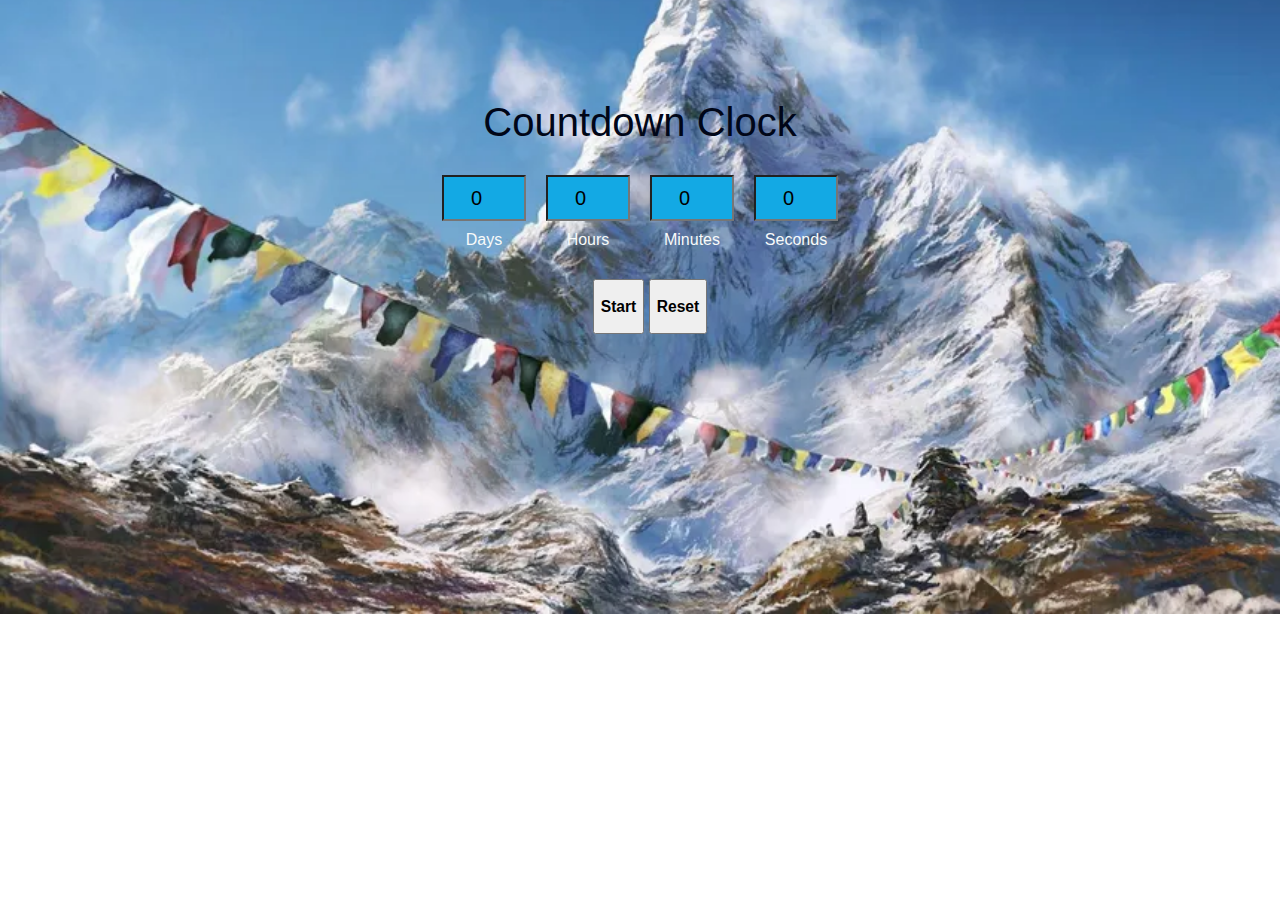
<file: countdown clock/index.html>
<!DOCTYPE html>
<html lang="en">

<head>
    <meta charset="UTF-8">
    <meta name="viewport" content="width=device-width, initial-scale=1.0">
    <link rel="stylesheet" href="./style.css">
    <title>countdown clock</title>
</head>

<body>
    <h1>Countdown Clock</h1>
    <div id="clockdiv">
        <div>

            <!-- Show No. of days -->
            <input id="day" type="number" class="days-label" min="0" max="100" value="0">
            <div class="smalltext">Days</div>
        </div>
        <div>

            <!-- Show no.of hours -->
            <input id="hour" type="number" class="hour-label" min="0" max="100" value="0">
            <div class="smalltext">Hours</div>
        </div>
        <div>

            <!-- Show no. of minutes -->
            <input id="min" type="number" class="min-label" min="0" max="100" value="0">
            <div class="smalltext">Minutes</div>
        </div>
        <div>

            <!-- Show seconds -->
            <input id="sec" type="number" class="sec-label" min="0" max="100" value="0">
            <div class="smalltext">Seconds</div>
        </div>

    </div>
    <div class="box1">
        <p1>
            <button id="start"><h3>Start</h3></button>
            <button id="reset"><h3>Reset</h3></button>
        </p1>
    </div>

    <p id="demo"></p>
    <script src="./format.js"></script>

</body>

</html>
</file>
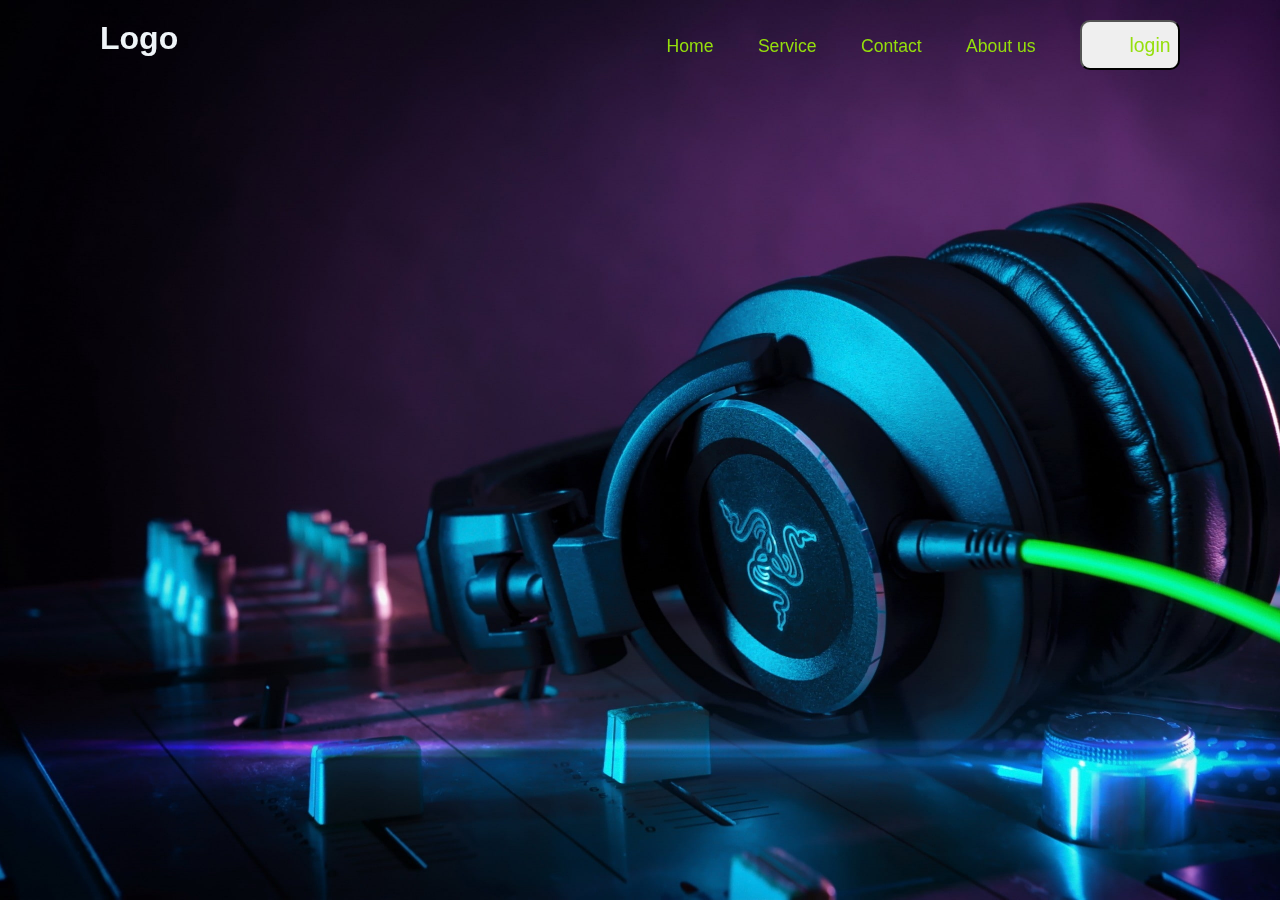
<file: login page/index.html>
<!DOCTYPE html>
<html lang="en">
<head>
    <meta charset="UTF-8">
    <meta name="viewport" content="width=device-width, initial-scale=1.0">
    <title>HamroGadget</title>
    <link rel="stylesheet" href="style.css">
</head>
<body>
<header>
    <h2 class="logo"> Logo</h2>
    <div class="navigation">
    <a href="#">Home</a>
    <a href="#">Service</a>
    <a href="#">Contact</a>
    <a href="#">About us</a>
    
    <button class="login-btn"><a href="index2.html" target="_self" >login</a></button>
    </div>
</header>
    
</body>
</html>
</file>
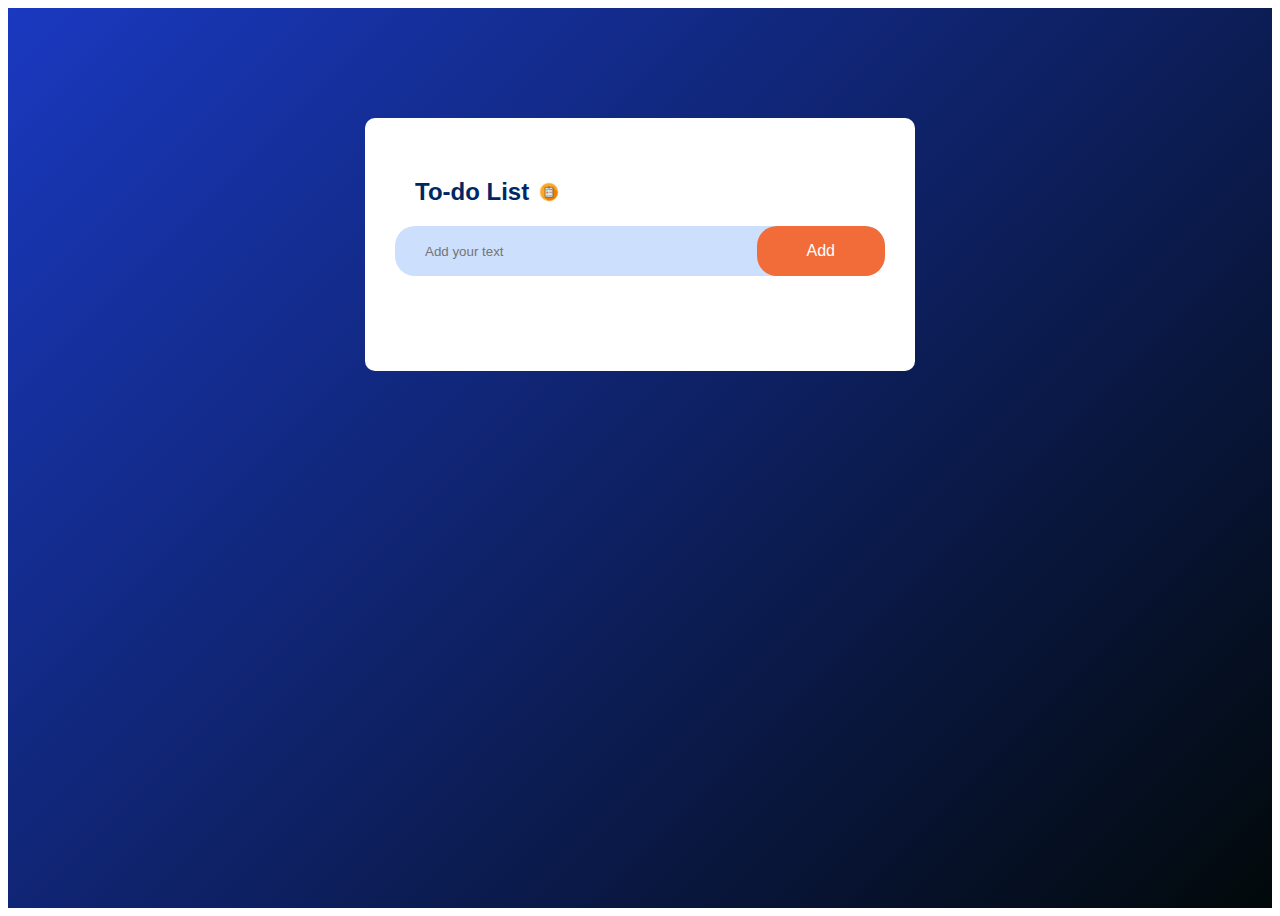
<file: to do list/index.html>
<!DOCTYPE html>
<html lang="en">
<head>
    <meta charset="UTF-8">
    <meta name="viewport" content="width=device-width, initial-scale=1.0">
    <title>To-do List</title>
    <link rel="stylesheet" href="./style.css">
</head>
<body>
   <div class="container">
    <div class="todo-app">
        <h2>To-do List <img src="icons.jpg" alt="to-do list icon"></h2>
        <div class="row">
            <input type="text" id="input-box" placeholder="Add your text"> 
             <button onclick="addtask()">Add</button>
        </div>
        <ul id="list-container">
            <!-- <li class="checked">Task 1</li>
            <li>Task 2</li> 
            <li>Task 3</li>  -->
        </ul>
    </div>

   </div>
   <script src="script.js"></script>
    
</body>
</html>
</file>
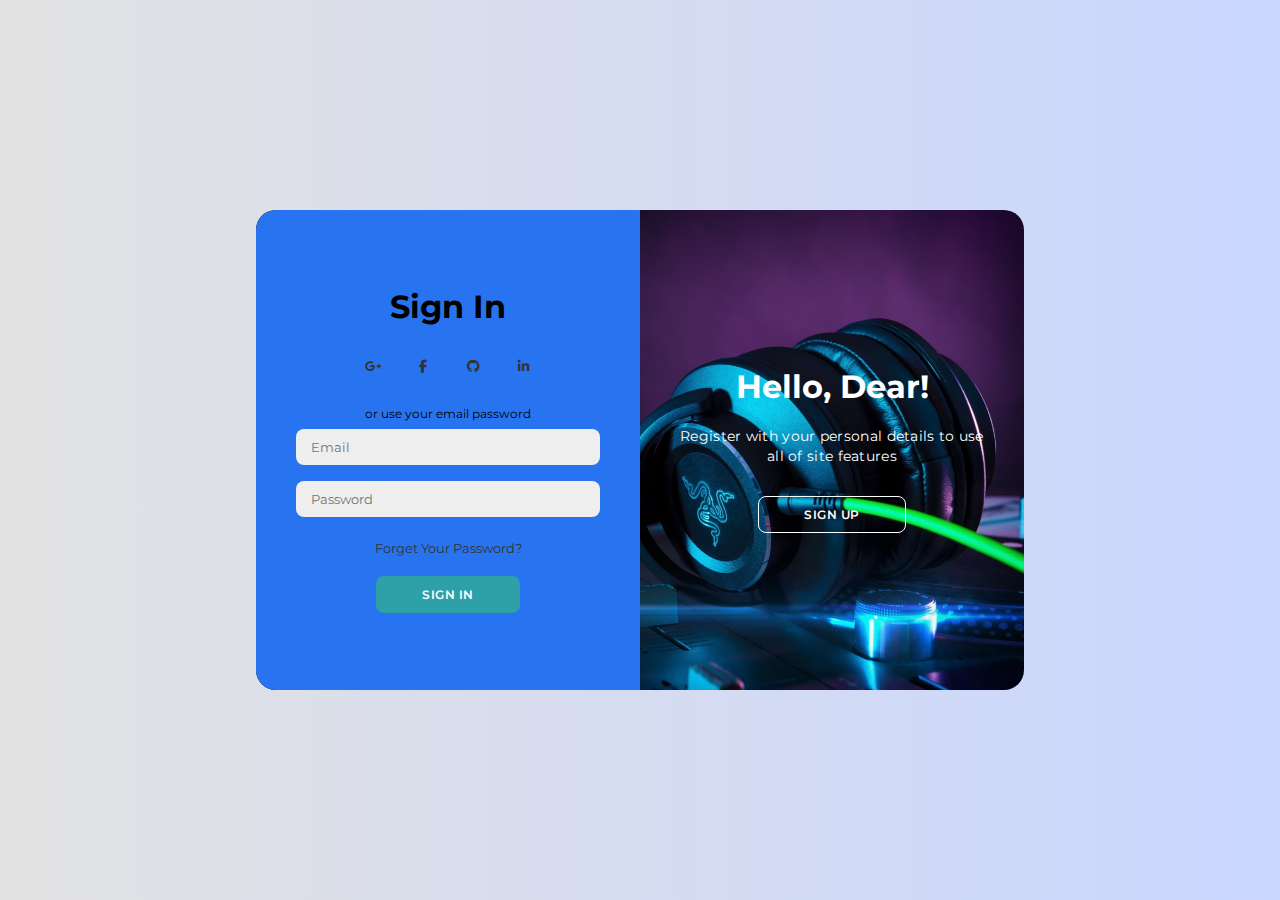
<file: login page/index2.html>
<!DOCTYPE html>
<html lang="en">
  <head>
    <meta charset="UTF-8" />
    <meta name="viewport" content="width=device-width, initial-scale=1.0" />
    <link
      rel="stylesheet"
      href="https://cdnjs.cloudflare.com/ajax/libs/font-awesome/6.4.2/css/all.min.css"
    />
    <link rel="stylesheet" href="style2.css" />
    <title>Login Page | Coding Vibess</title>
  </head>

  <body>
    <header>
    <div class="container" id="container">
      <div class="form-container sign-up">
        <form>
          <h1>Create Account</h1>
          <div class="social-icons">
            <a href="#" class="icon"
              ><i class="fa-brands fa-google-plus-g"></i
            ></a>
            <a href="#" class="icon"><i class="fa-brands fa-facebook-f"></i></a>
            <a href="#" class="icon"><i class="fa-brands fa-github"></i></a>
            <a href="#" class="icon"
              ><i class="fa-brands fa-linkedin-in"></i
            ></a>
          </div>
          <span>or use your email for registeration</span>
          <input type="text" placeholder="Name" />
          <input type="email" placeholder="Email" />
          <input type="password" placeholder="Password" />
          <button>Sign Up</button>
        </form>
      </div>
      <div class="form-container sign-in">
        <form>
          <h1>Sign In</h1>
          <div class="social-icons">
            <a href="#" class="icon"
              ><i class="fa-brands fa-google-plus-g"></i
            ></a>
            <a href="#" class="icon"><i class="fa-brands fa-facebook-f"></i></a>
            <a href="#" class="icon"><i class="fa-brands fa-github"></i></a>
            <a href="#" class="icon"
              ><i class="fa-brands fa-linkedin-in"></i
            ></a>
          </div>
          <span>or use your email password</span>
          <input type="email" placeholder="Email" />
          <input type="password" placeholder="Password" />
          <a href="#">Forget Your Password?</a>
          <button>Sign In</button>
        </form>
      </div>
      <div class="toggle-container">
        <div class="toggle">
          <div class="toggle-panel toggle-left">
            <h1>Welcome Back!</h1>
            <p>Enter your personal details to use all of site features</p>
            <button class="hidden" id="login">Sign In</button>
          </div>
          <div class="toggle-panel toggle-right">
            <h1>Hello, Dear!</h1>
            <p>
              Register with your personal details to use all of site features
            </p>
            <button class="hidden" id="register">Sign Up</button>
          </div>
        </div>
      </div>
    </div>
  </header>

    <script src="script.js"></script>
  </body>
</html>
</file>
<file: countdown clock/style.css>
body {
    text-align: center;
    /* background: #3300ec; */
    font-family: sans-serif;
    font-weight: 100;
    background: url("./mt.jpg") no-repeat;
    background-size: cover;
    background-position: center;
    height: 400px;
}


/* Styling for heading */

h1 {
    color: rgb(0, 6, 24);
    font-weight: 100;
    font-size: 40px;
    margin: 100px 0px 20px;
}

#clockdiv {
    font-family: sans-serif;
    color: rgb(248, 250, 250);
    display: inline-flex;
    font-weight: 300;
    text-align: center;
    font-size: 30px;
}

#clockdiv>div {
    padding: 10px;
    border-radius: 3px;
    /* background: #b7e708; */
    display: inline-block;
}

.days-label {
    height: 40px;
    background-color: #13a9e4;
    font-size: 20px;
    text-align: center;
}

.hour-label {
    height: 40px;
    background-color: #13a9e4;
    font-size: 20px;
    text-align: center;
}

.min-label {
    height: 40px;
    background-color: #13a9e4;
    font-size: 20px;
    text-align: center;
}

.sec-label {
    height: 40px;
    background-color: #13a9e4;
    font-size: 20px;
    text-align: center;
}

.box1 {
    display: flow-root;
    justify-content: center;
    padding-top: 20px;
    padding-left: 20px;
}

.box1 p {
    text-align: center;
    font-family: 'Franklin Gothic Medium', 'Arial Narrow', Arial, sans-serif;
    font-weight: 400;
    font-size: 20px
}


/* Style for visible text */

.smalltext {
    padding-top: 10px;
    font-size: 16px;
}
</file>
<file: login page/style.css>
*{
    margin: 0;
    padding: 0;
    box-sizing: border-box;
    font-family:'Lucida Sans', 'Lucida Sans Regular', 'Lucida Grande', 'Lucida Sans Unicode', Geneva, Verdana, sans-serif;

}

header{
    top:0 ;
    left: 0;
    width: 100%;
    /* background: rgb(46, 2, 2); */
    position: fixed;
    padding: 20px 100px;
    display: flex;
    justify-content: space-between;
    z-index: 99;
    /* background-color: rgb(102, 119, 119); */
}
body{
    display: flex;
    justify-content: center;
    align-items: center;
    min-height:100vh;
    background: url('backg.jpg') no-repeat;
    background-position: center;
    background-size: cover;
}
.logo{
    font-size: 2em;
    color: rgb(239, 244, 248);
    user-select: none;
}

.navigation a{
    position: relative;
    font-size: 1.1em;
    color: rgb(149, 223, 12);
    text-decoration: none;
    font-weight: 500;
    margin-left: 40px;
}
.navigation a::after{
    content:'';
    position: absolute;
    left: 0;
    bottom:-6px;
    height: 3px;
    width: 100%;
    border-radius: 20px;
    background:white;
    transform: scaleX(0);
    transform-origin: right;
    transition: transform 0.3s;
}
.navigation a:hover::after{
    transform: scaleX(1);
    transform-origin: left;

}
.navigation .login-btn{
    content: "";
    width: 100px;
    height: 50px;
    border-radius: 10px;
    justify-content: space-between;
    cursor:pointer;
    font-size: 1.1em;
    color: rgb(83, 7, 206);
    font-weight: 500;
    margin-left: 40px;
    transition: .5s
}

.navigation .login-btn:hover{
    background: rgb(71, 41, 238);
    color: rgb(243, 242, 239);
}
</file>
<file: to do list/style.css>
*{
    margin: o;
    padding: 0;
    font-family:sans-serif;
    box-sizing: border-box;
}
.container{
    width: 100%;
    min-height:100vh;
 
    background: linear-gradient(135deg, #1a39c0,#02090a);
    padding: 10px;
}
.todo-app{
    width: 100%;
    max-width: 550px;
    background: white;
    margin: 100px auto 20px;
    padding:40px 30px 70px ;
    border-radius: 10px;
}

.todo-app h2{
    color:#002763 ;
    display: flex;
    align-items: center;
    margin: 20px;
}
.todo-app h2 img{
    width: 20px;
    margin-left: 10px;

}
.row{
    display: flex;
    align-items: center;
    justify-content: space-between;
    background: #ccdffc;
    border-radius: 20px;
    padding-left: 20px;
    margin-bottom: 25px;

}
input{
    flex: 1;
    border: none;
    outline: none;
    background: transparent;
    padding: 10px;
    font-weight: 14px;
}
button{
    border: none;
    outline: none;
    padding: 16px 50px;
    background: #f16c38;
    color: #fff ;
    font-size: 16px;
    cursor: pointer;
    border-radius: 20px;

}
ul li{
    list-style: none;
    font-size: 17x;
    padding: 12px 8px 12px 50px;
    user-select: none;
    cursor: pointer;
    position: relative;
}
ul li::before{
    content: '';
    position: absolute;
    height: 28px;
    width: 28px;
    border-radius: 50%;
    background-image:url(uncheck.png);
    background-size: cover;
    background-position: center;
    top: 7px;
    left: 8px;
}
ul li.checked{
    color: #555;
    /* text-decoration: line-through; */
}
ul li.checked::before{
    background-image:url(checked.png);
}
ul li span{
    position: absolute;
    right: 0;
    top: 5px;
    width: 40px;
    height: 40px;
    font-size: 22px;
    color: #555;
    line-height: 40px;
    text-align: center;
    border-radius: 50%;
}
ul li span:hover{
    background: #a1aacf;
}
</file>
<file: login page/style2.css>
@import url('https://fonts.googleapis.com/css2?family=Montserrat:wght@300;400;500;600;700&display=swap');

*{
    margin: 0;
    padding: 0;
    box-sizing: border-box;
    font-family: 'Montserrat', sans-serif;
}

body{
    background-color: #c9d6ff;
    background: linear-gradient(to right, #e2e2e2, #c9d6ff);
    display: flex;
    align-items: center;
    justify-content: center;
    flex-direction: column;
    height: 100vh;
}

.container{
    /* background-color: #fff; */
    border-radius: 20px;
    /* box-shadow: 0 5px 15px rgba(0, 0, 0, 0.35); */
    position: relative;
    overflow: hidden;
    width: 768px;
    max-width: 100%;
    min-height: 480px;
}

.container p{
    font-size: 14px;
    line-height: 20px;
    letter-spacing: 0.3px;
    margin: 20px 0;
}

.container span{
    font-size: 12px;
}

.container a{
    color: #333;
    font-size: 13px;
    text-decoration: none;
    margin: 15px 0 10px;
}

.container button{
    background-color: #2da0a8;
    color: #fff;
    font-size: 12px;
    padding: 10px 45px;
    border: 1px solid transparent;
    border-radius: 8px;
    font-weight: 600;
    letter-spacing: 0.5px;
    text-transform: uppercase;
    margin-top: 10px;
    cursor: pointer;
}

.container button.hidden{
    background-color: transparent;
    border-color: #fff;
}

.container form{
    background-color:  #2874f0;
    display: flex;
    align-items: center;
    justify-content: center;
    flex-direction: column;
    padding: 0 40px;
    height: 100%;
}

.container input{
    background-color: #eee;
    border: none;
    margin: 8px 0;
    padding: 10px 15px;
    font-size: 13px;
    border-radius: 8px;
    width: 100%;
    outline: none;
}

.form-container{
    position: absolute;
    top: 0;
    height: 100%;
    transition: all 0.6s ease-in-out;
}

.sign-in{
    left: 0;
    width: 50%;
    z-index: 2;
}

.container.active .sign-in{
    transform: translateX(100%);
}

.sign-up{
    left: 0;
    width: 50%;
    opacity: 0;
    z-index: 1;
}

.container.active .sign-up{
    transform: translateX(100%);
    opacity: 1;
    z-index: 5;
    animation: move 0.6s;
}

@keyframes move{
    0%, 49.99%{
        opacity: 0;
        z-index: 1;
    }
    50%, 100%{
        opacity: 1;
        z-index: 5;
    }
}

.social-icons{
    margin: 20px 0;
}

.social-icons a{
    /* border: 1px solid #ccc; */
    border-radius: 20%;
    display: inline-flex;
    justify-content: center;
    align-items: center;
    margin: 0 3px;
    width: 40px;
    height: 40px;
}

.toggle-container{
    position: absolute;
    top: 0;
    left: 50%;
    width: 50%;
    height: 100%;
    overflow: hidden;
    transition: all 0.6s ease-in-out;
    border-radius: 150px 0 0 100px;
    z-index: 1000;
}

.container.active .toggle-container{
    transform: translateX(-100%);
    border-radius: 0 150px 100px 0;
}

.toggle{
    /* background-color: #2da0a8; */
    height: 100%;
    /* background: linear-gradient(to right, #5c6bc0, #2da0a8); */
    color: #fff;
    position: relative;
    left: -100%;
    height: 100%;
    width: 200%;
    transform: translateX(0);
    transition: all 0.6s ease-in-out;
}

.container.active .toggle{
    transform: translateX(50%);
}

.toggle-panel{
    position: absolute;
    width: 50%;
    height: 100%;
    display: flex;
    align-items: center;
    justify-content: center;
    flex-direction: column;
    padding: 0 30px;
    text-align: center;
    top: 0;
    transform: translateX(0);
    transition: all 0.6s ease-in-out;
}

.toggle-left{
    transform: translateX(-200%);
}

.container.active .toggle-left{
    transform: translateX(0);
}

.toggle-right{
    right: 0;
    transform: translateX(0);
}

.container.active .toggle-right{
    transform: translateX(200%);
}

header{
    background-image: url("backg.jpg");
    background-size: contain;
    border-radius: 20px;
}
</file>
